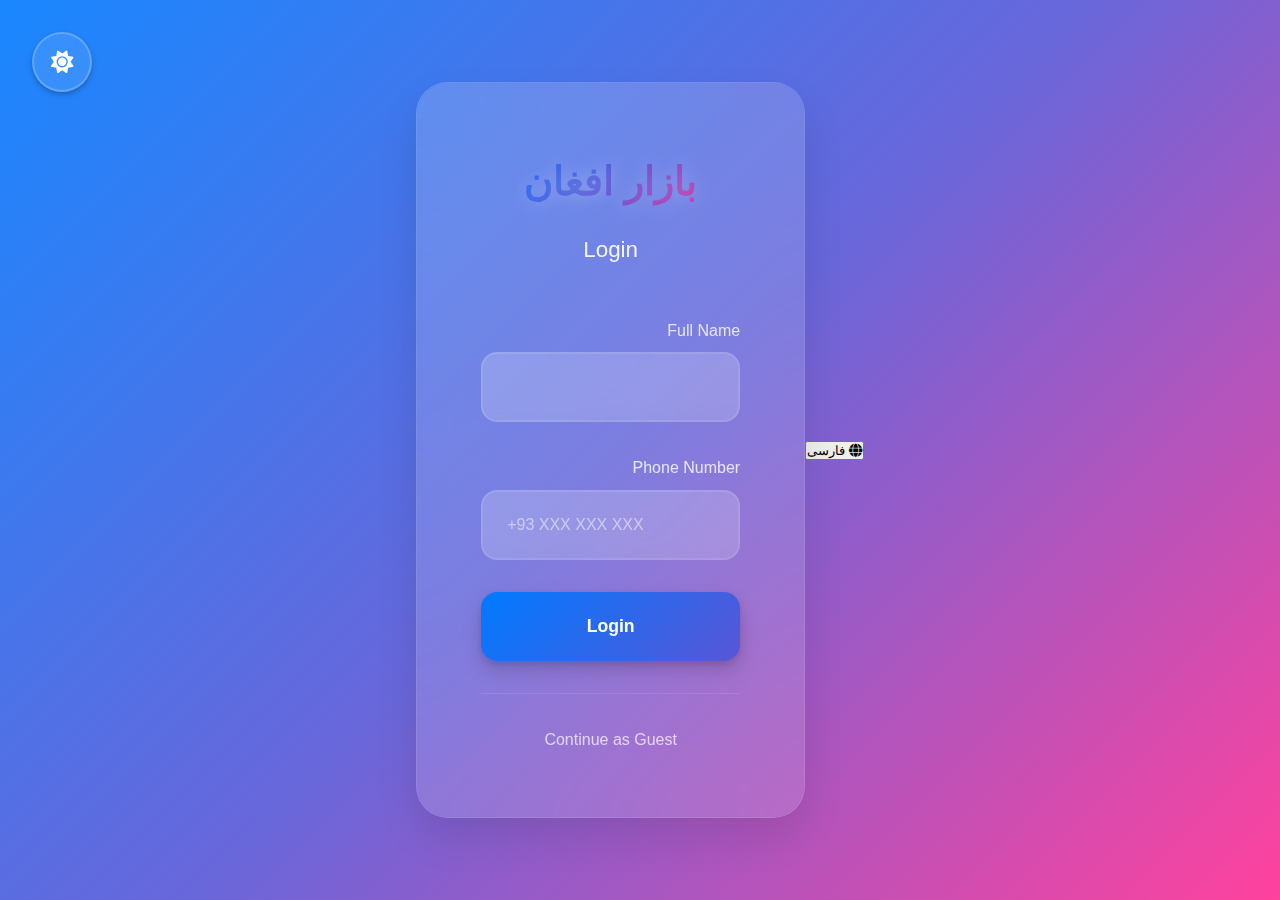
<file: login.html>
<!DOCTYPE html>
<html lang="en">
<head>
  <meta charset="UTF-8">
  <meta name="viewport" content="width=device-width, initial-scale=1.0">
  <title>Login - Afghan Bazaar</title>
  <link rel="stylesheet" href="assets/css/style.css">
  <link rel="stylesheet" href="https://cdnjs.cloudflare.com/ajax/libs/font-awesome/6.4.0/css/all.min.css">
  <link rel="preconnect" href="https://fonts.googleapis.com">
  <link rel="preconnect" href="https://fonts.gstatic.com" crossorigin>
  <link href="https://fonts.googleapis.com/css2?family=Vazirmatn:wght@100;200;300;400;500;600;700;800;900&display=swap" rel="stylesheet">
</head>
<body class="login-page">
  <!-- Language Toggle -->
  <div class="language-toggle">
    <button id="langToggle" class="lang-btn">
      <i class="fas fa-globe"></i>
      <span class="lang-text">EN</span>
    </button>
  </div>

  <!-- Theme Toggle -->
  <div class="theme-toggle">
    <button class="theme-btn" id="themeToggle">
      <i class="fas fa-sun" id="themeIcon"></i>
    </button>
  </div>

  <div class="login-container">
    <div class="login-card">
      <div class="login-header">
        <h1 class="logo">بازار افغان</h1>
        <h2 data-i18n="login">Login</h2>
      </div>
      
      <form id="loginForm" class="login-form">
        <div class="input-group">
          <label for="name" data-i18n="fullName">Full Name</label>
          <input type="text" id="name" required>
        </div>

        <div class="input-group">
          <label for="phone" data-i18n="phoneNumber">Phone Number</label>
          <input type="tel" id="phone" required placeholder="+93 XXX XXX XXX">
        </div>

        <button type="submit" class="login-btn" data-i18n="login">Login</button>
      </form>

      <div id="twoFA" class="two-fa-container" style="display:none;">
        <h3 data-i18n="enterCode">Enter 2FA Code</h3>
        <div class="input-group">
          <input type="text" id="code" placeholder="123456" maxlength="6">
        </div>
        <button onclick="verifyCode()" class="verify-btn" data-i18n="verify">Verify</button>
      </div>

      <div class="guest-access">
        <p><a href="index.html" data-i18n="guestAccess">Continue as Guest</a></p>
      </div>
    </div>
  </div>

  <script>
    // Load languages (without Pashto)
    let currentLang = localStorage.getItem("lang") || "en";
    
    fetch("languages.json")
      .then(res => res.json())
      .then(langs => {
        applyLanguage(langs[currentLang]);
        
        // Update language toggle
        document.getElementById('langToggle').addEventListener('click', () => {
          currentLang = currentLang === 'en' ? 'fa' : 'en';
          localStorage.setItem('lang', currentLang);
          applyLanguage(langs[currentLang]);
          updateLangToggle();
        });
        
        updateLangToggle();
      });

    function applyLanguage(dict) {
      document.querySelectorAll("[data-i18n]").forEach(el => {
        let key = el.getAttribute("data-i18n");
        el.textContent = dict[key] || el.textContent;
      });
      
      // Update direction for RTL languages
      if (currentLang === 'fa') {
        document.body.dir = 'rtl';
        document.body.classList.add('rtl');
      } else {
        document.body.dir = 'ltr';
        document.body.classList.remove('rtl');
      }
    }
    
    function updateLangToggle() {
      const langToggle = document.getElementById('langToggle');
      const langText = langToggle.querySelector('.lang-text');
      langText.textContent = currentLang === 'en' ? 'فارسی' : 'EN';
    }

    // Login system
    document.getElementById("loginForm")?.addEventListener("submit", e => {
      e.preventDefault();
      const name = document.getElementById("name").value;
      const phone = document.getElementById("phone").value;
      
      if (name && phone) {
        document.getElementById("loginForm").style.display = "none";
        document.getElementById("twoFA").style.display = "block";
        
        // Store user data temporarily
        sessionStorage.setItem('tempUserName', name);
        sessionStorage.setItem('tempUserPhone', phone);
        
        alert(currentLang === 'fa' ? 'کد تایید به شماره شما ارسال شد' : 'A 2FA code was sent to your phone (simulation).');
      }
    });

    // Theme toggle functionality
    const themeManager = {
        init() {
            const savedTheme = localStorage.getItem('theme') || 'dark';
            this.applyTheme(savedTheme);
            
            const themeToggle = document.getElementById('themeToggle');
            if (themeToggle) {
                themeToggle.addEventListener('click', () => this.toggleTheme());
            }
        },
        
        toggleTheme() {
            const currentTheme = document.documentElement.getAttribute('data-theme') || 'dark';
            const newTheme = currentTheme === 'dark' ? 'light' : 'dark';
            this.applyTheme(newTheme);
            localStorage.setItem('theme', newTheme);
        },
        
        applyTheme(theme) {
            document.documentElement.setAttribute('data-theme', theme);
            const themeIcon = document.getElementById('themeIcon');
            if (themeIcon) {
                themeIcon.className = theme === 'dark' ? 'fas fa-sun' : 'fas fa-moon';
            }
        }
    };
    
    // Initialize theme manager
    themeManager.init();

    function verifyCode() {
      let code = document.getElementById("code").value;
      if (code === "123456" || code === "000000") {
        const userName = sessionStorage.getItem('tempUserName');
        const userPhone = sessionStorage.getItem('tempUserPhone');
        
        // Store user session
        localStorage.setItem('userLoggedIn', 'true');
        localStorage.setItem('userName', userName);
        localStorage.setItem('userPhone', userPhone);
        
        alert(currentLang === 'fa' ? 'ورود موفقیت‌آمیز!' : 'Login successful!');
        window.location.href = "index.html";
      } else {
        alert(currentLang === 'fa' ? 'کد نامعتبر' : 'Invalid code.');
      }
    }
  </script>
</body>
</html>
</file>
<file: assets/css/style.css>
/* Reset and Base Styles */
* {
    margin: 0;
    padding: 0;
    box-sizing: border-box;
}

:root {
    /* Light Theme Colors */
    --bg-primary-light: #ffffff;
    --bg-secondary-light: #f8f9fa;
    --bg-tertiary-light: #e9ecef;
    --text-primary-light: #1a1a1a;
    --text-secondary-light: #495057;
    --text-muted-light: #6c757d;
    
    /* Dark Theme Colors */
    --bg-primary-dark: #0a0a0a;
    --bg-secondary-dark: #1a1a1a;
    --bg-tertiary-dark: #2a2a2a;
    --text-primary-dark: #ffffff;
    --text-secondary-dark: #cccccc;
    --text-muted-dark: #888888;
    
    /* Apple-style Colors */
    --apple-blue: #007AFF;
    --apple-purple: #5856D6;
    --apple-pink: #FF2D92;
    --apple-orange: #FF9500;
    --apple-green: #30D158;
    --apple-gray: #8E8E93;
    
    /* Neon Colors */
    --neon-blue: #00d4ff;
    --neon-purple: #8b5cf6;
    --neon-green: #00ff88;
    --neon-pink: #ff006e;
    --neon-orange: #ff8500;
    
    /* Dynamic Theme Variables (default to dark) */
    --bg-primary: var(--bg-primary-dark);
    --bg-secondary: var(--bg-secondary-dark);
    --bg-tertiary: var(--bg-tertiary-dark);
    --text-primary: var(--text-primary-dark);
    --text-secondary: var(--text-secondary-dark);
    --text-muted: var(--text-muted-dark);
    
    /* Accent Colors */
    --accent-primary: var(--apple-blue);
    --accent-secondary: var(--apple-purple);
    
    /* 3D Effects */
    --depth-1: 0 1px 3px rgba(0, 0, 0, 0.12), 0 1px 2px rgba(0, 0, 0, 0.24);
    --depth-2: 0 3px 6px rgba(0, 0, 0, 0.15), 0 2px 4px rgba(0, 0, 0, 0.12);
    --depth-3: 0 10px 20px rgba(0, 0, 0, 0.15), 0 3px 6px rgba(0, 0, 0, 0.10);
    --depth-4: 0 15px 25px rgba(0, 0, 0, 0.15), 0 5px 10px rgba(0, 0, 0, 0.05);
    --depth-5: 0 20px 40px rgba(0, 0, 0, 0.10);
    
    /* Spacing */
    --spacing-xs: 0.5rem;
    --spacing-sm: 1rem;
    --spacing-md: 1.5rem;
    --spacing-lg: 2rem;
    --spacing-xl: 3rem;
    --spacing-2xl: 4rem;
    
    /* Border Radius */
    --radius-sm: 12px;
    --radius-md: 16px;
    --radius-lg: 24px;
    --radius-xl: 32px;
    
    /* Transitions */
    --transition-fast: 0.15s ease;
    --transition-normal: 0.3s ease;
    --transition-slow: 0.5s ease;
}

/* Light Theme Override */
[data-theme="light"] {
    --bg-primary: var(--bg-primary-light);
    --bg-secondary: var(--bg-secondary-light);
    --bg-tertiary: var(--bg-tertiary-light);
    --text-primary: var(--text-primary-light);
    --text-secondary: var(--text-secondary-light);
    --text-muted: var(--text-muted-light);
    
    --accent-primary: var(--apple-blue);
    --accent-secondary: var(--apple-purple);
    
    /* Light theme specific shadows */
    --depth-1: 0 2px 8px rgba(0, 0, 0, 0.08);
    --depth-2: 0 4px 16px rgba(0, 0, 0, 0.12);
    --depth-3: 0 8px 24px rgba(0, 0, 0, 0.15);
    --depth-4: 0 12px 32px rgba(0, 0, 0, 0.18);
    --depth-5: 0 16px 48px rgba(0, 0, 0, 0.25);
}

body {
    font-family: -apple-system, BlinkMacSystemFont, 'Vazir', 'Segoe UI', Roboto, Arial, sans-serif;
    background: var(--bg-primary);
    color: var(--text-primary);
    line-height: 1.7;
    direction: rtl;
    transition: background-color var(--transition-normal), color var(--transition-normal);
    font-size: 16px;
    font-weight: 400;
    -webkit-font-smoothing: antialiased;
    -moz-osx-font-smoothing: grayscale;
}

/* Light Theme */
body.light-theme {
    --bg-primary: var(--bg-primary-light);
    --bg-secondary: var(--bg-secondary-light);
    --bg-tertiary: var(--bg-tertiary-light);
    --text-primary: var(--text-primary-light);
    --text-secondary: var(--text-secondary-light);
    --text-muted: var(--text-muted-light);
}

/* 3D Container Effects */
.container-3d {
    transform-style: preserve-3d;
    perspective: 1000px;
}

.card-3d {
    transform-style: preserve-3d;
    transition: transform var(--transition-normal);
    will-change: transform;
}

.card-3d:hover {
    transform: translateY(-8px) rotateX(5deg);
}

/* Theme Toggle Button */
.theme-toggle {
    position: fixed;
    top: var(--spacing-lg);
    left: var(--spacing-lg);
    z-index: 1001;
}

.theme-btn {
    background: rgba(255, 255, 255, 0.1);
    border: 2px solid rgba(255, 255, 255, 0.2);
    color: var(--text-primary);
    padding: var(--spacing-sm);
    border-radius: 50%;
    width: 60px;
    height: 60px;
    cursor: pointer;
    transition: all var(--transition-normal);
    backdrop-filter: blur(20px);
    display: flex;
    align-items: center;
    justify-content: center;
    font-size: 1.4rem;
    box-shadow: var(--depth-2);
}

.theme-btn:hover {
    background: rgba(255, 255, 255, 0.2);
    transform: scale(1.1) rotate(180deg);
    box-shadow: var(--depth-4);
}

.container {
    max-width: 1200px;
    margin: 0 auto;
    padding: 0 var(--spacing-sm);
}

/* Neon Button Styles */
.btn-neon {
    background: linear-gradient(135deg, var(--accent-primary), var(--accent-secondary));
    border: none;
    color: white;
    padding: var(--spacing-md) var(--spacing-lg);
    border-radius: var(--radius-lg);
    font-family: inherit;
    font-weight: 600;
    font-size: 1.1rem;
    cursor: pointer;
    position: relative;
    overflow: hidden;
    transition: all var(--transition-normal);
    text-decoration: none;
    display: inline-flex;
    align-items: center;
    gap: var(--spacing-sm);
    box-shadow: var(--depth-3);
    transform: translateZ(0);
}

.btn-neon::before {
    content: '';
    position: absolute;
    top: 0;
    left: -100%;
    width: 100%;
    height: 100%;
    background: linear-gradient(90deg, transparent, rgba(0, 212, 255, 0.2), transparent);
    transition: all 0.5s;
}

.btn-neon:hover::before {
    left: 100%;
}

.btn-neon:hover {
    transform: translateY(-4px) translateZ(10px);
    box-shadow: var(--depth-5);
    background: linear-gradient(135deg, var(--accent-secondary), var(--accent-primary));
}

.btn-neon:active {
    transform: translateY(0);
}

/* Animated Glow Effect */
@keyframes neonGlow {
    0%, 100% {
        box-shadow: 0 0 5px var(--accent-primary), 0 0 10px var(--accent-primary), 0 0 15px var(--accent-primary);
    }
    50% {
        box-shadow: 0 0 10px var(--accent-primary), 0 0 20px var(--accent-primary), 0 0 30px var(--accent-primary);
    }
}

.btn-neon.animate {
    animation: neonGlow 2s infinite;
}

/* Header Styles - Apple Style */
.header {
    background: rgba(var(--bg-secondary), 0.8);
    backdrop-filter: blur(20px) saturate(180%);
    border-bottom: 1px solid rgba(255, 255, 255, 0.1);
    position: sticky;
    top: 0;
    z-index: 1000;
    box-shadow: var(--depth-2);
}

.header-content {
    display: flex;
    align-items: center;
    justify-content: space-between;
    padding: var(--spacing-sm) 0;
}

.logo h1 {
    color: var(--accent-primary);
    font-size: 1.5rem;
    display: flex;
    align-items: center;
    gap: var(--spacing-xs);
}

.nav-list {
    display: flex;
    list-style: none;
    gap: var(--spacing-md);
}

.nav-link {
    color: var(--text-secondary);
    text-decoration: none;
    padding: var(--spacing-xs) var(--spacing-sm);
    border-radius: var(--radius-sm);
    transition: all 0.3s ease;
}

.nav-link:hover,
.nav-link.active {
    color: var(--accent-primary);
    background: rgba(0, 212, 255, 0.1);
}

.mobile-menu-toggle {
    display: none;
    background: transparent;
    border: none;
    color: var(--text-primary);
    font-size: 1.5rem;
    cursor: pointer;
}

/* Hero Section - Alibaba Style 3D */
.hero {
    background: 
        linear-gradient(rgba(0, 0, 0, 0.4), rgba(0, 0, 0, 0.6)),
        url('../images/hero-bg.png') center/cover;
    padding: var(--spacing-2xl) 0;
    text-align: center;
    position: relative;
    min-height: 80vh;
    display: flex;
    align-items: center;
    overflow: hidden;
}

.hero::before {
    content: '';
    position: absolute;
    top: 0;
    left: 0;
    right: 0;
    bottom: 0;
    background: linear-gradient(45deg, 
        rgba(0, 122, 255, 0.1) 0%,
        rgba(88, 86, 214, 0.1) 25%,
        rgba(255, 45, 146, 0.1) 50%,
        rgba(255, 149, 0, 0.1) 75%,
        rgba(48, 209, 88, 0.1) 100%);
    z-index: 1;
}

.hero-content {
    position: relative;
    z-index: 2;
    transform-style: preserve-3d;
}

.hero-title {
    font-size: 4rem;
    font-weight: 800;
    margin-bottom: var(--spacing-md);
    background: linear-gradient(135deg, 
        var(--apple-blue) 0%,
        var(--apple-purple) 25%,
        var(--apple-pink) 50%,
        var(--apple-orange) 75%,
        var(--apple-green) 100%);
    -webkit-background-clip: text;
    -webkit-text-fill-color: transparent;
    background-clip: text;
    animation: titleFloat 6s ease-in-out infinite;
    text-shadow: 0 0 30px rgba(0, 122, 255, 0.5);
}

@keyframes titleFloat {
    0%, 100% { transform: translateY(0px); }
    50% { transform: translateY(-10px); }
}

.hero-subtitle {
    font-size: 1.5rem;
    color: rgba(255, 255, 255, 0.9);
    margin-bottom: var(--spacing-xl);
    font-weight: 500;
    text-shadow: 0 2px 10px rgba(0, 0, 0, 0.5);
    animation: subtitleFloat 6s ease-in-out infinite 0.5s;
}

@keyframes subtitleFloat {
    0%, 100% { transform: translateY(0px); }
    50% { transform: translateY(-5px); }
}

.hero-title {
    font-size: 2.5rem;
    font-weight: 700;
    margin-bottom: var(--spacing-sm);
    background: linear-gradient(135deg, var(--accent-primary), var(--accent-secondary));
    -webkit-background-clip: text;
    -webkit-text-fill-color: transparent;
    background-clip: text;
}

.hero-subtitle {
    font-size: 1.2rem;
    color: var(--text-secondary);
    margin-bottom: var(--spacing-lg);
}

/* Search Styles */
.search-container {
    margin-bottom: var(--spacing-lg);
}

.search-input-group {
    display: flex;
    max-width: 600px;
    margin: 0 auto;
    gap: var(--spacing-sm);
}

.search-input {
    flex: 1;
    padding: var(--spacing-sm);
    background: var(--bg-tertiary);
    border: 2px solid transparent;
    border-radius: var(--radius-sm);
    color: var(--text-primary);
    font-size: 1rem;
    transition: all 0.3s ease;
}

.search-input:focus {
    outline: none;
    border-color: var(--accent-primary);
    box-shadow: var(--shadow-neon);
}

.search-input::placeholder {
    color: var(--text-muted);
}

/* Province Selector */
.province-selector {
    display: flex;
    align-items: center;
    justify-content: center;
    gap: var(--spacing-sm);
    margin-top: var(--spacing-md);
}

.province-select {
    padding: var(--spacing-xs) var(--spacing-sm);
    background: var(--bg-tertiary);
    border: 2px solid var(--bg-tertiary);
    border-radius: var(--radius-sm);
    color: var(--text-primary);
    font-family: inherit;
    transition: all 0.3s ease;
}

.province-select:focus {
    outline: none;
    border-color: var(--accent-primary);
}

/* Section Styles */
.section-title {
    font-size: 2rem;
    text-align: center;
    margin-bottom: var(--spacing-lg);
    color: var(--text-primary);
}

/* Categories Grid */
.categories {
    padding: var(--spacing-2xl) 0;
    background: linear-gradient(135deg, var(--bg-primary) 0%, var(--bg-secondary) 100%);
    position: relative;
    overflow: hidden;
}

.categories-grid {
    display: grid;
    grid-template-columns: repeat(auto-fit, minmax(280px, 1fr));
    gap: var(--spacing-lg);
    margin-top: var(--spacing-xl);
}

.category-card {
    background: rgba(255, 255, 255, 0.05);
    padding: var(--spacing-xl);
    border-radius: var(--radius-xl);
    text-align: center;
    text-decoration: none;
    transition: all var(--transition-normal);
    backdrop-filter: blur(20px);
    border: 1px solid rgba(255, 255, 255, 0.1);
    box-shadow: var(--depth-2);
    transform-style: preserve-3d;
    position: relative;
    overflow: hidden;
    color: var(--text-primary);
    cursor: pointer;
}

.category-card::before {
    content: '';
    position: absolute;
    top: 0;
    left: 0;
    right: 0;
    bottom: 0;
    background: linear-gradient(135deg, 
        rgba(0, 122, 255, 0.1) 0%,
        rgba(88, 86, 214, 0.1) 50%,
        rgba(255, 45, 146, 0.1) 100%);
    opacity: 0;
    transition: opacity var(--transition-normal);
    z-index: 1;
}

.category-card:hover::before {
    opacity: 1;
}

.category-card:hover {
    transform: translateY(-12px) rotateX(10deg) rotateY(5deg);
    box-shadow: var(--depth-5);
}

.category-icon {
    font-size: 3rem;
    color: var(--accent-primary);
    margin-bottom: var(--spacing-md);
    position: relative;
    z-index: 2;
    transition: all var(--transition-normal);
}

.category-card:hover .category-icon {
    transform: scale(1.2) rotateY(10deg);
    color: var(--apple-green);
}

.category-card:hover .category-name {
    color: var(--apple-blue);
    transform: translateZ(5px);
}

.category-name {
    font-size: 1.3rem;
    font-weight: 600;
    color: var(--text-primary);
    margin-bottom: var(--spacing-xs);
    position: relative;
    z-index: 2;
}

.category-count {
    color: var(--text-secondary);
    font-size: 0.9rem;
    position: relative;
    z-index: 2;
}

/* Filters Section */
.filters {
    background: var(--bg-secondary);
    padding: var(--spacing-lg) 0;
}

.filters-content {
    display: flex;
    align-items: center;
    gap: var(--spacing-lg);
    flex-wrap: wrap;
}

.filter-group {
    display: flex;
    align-items: center;
    gap: var(--spacing-sm);
}

.filter-input,
.filter-select {
    padding: var(--spacing-xs) var(--spacing-sm);
    background: var(--bg-tertiary);
    border: 2px solid transparent;
    border-radius: var(--radius-sm);
    color: var(--text-primary);
    font-family: inherit;
    transition: all 0.3s ease;
}

.filter-input:focus,
.filter-select:focus {
    outline: none;
    border-color: var(--accent-primary);
}

.price-range {
    display: flex;
    gap: var(--spacing-xs);
}

.price-range input {
    width: 120px;
}

/* Products Grid */
.products {
    padding: var(--spacing-xl) 0;
}

.products-grid {
    display: grid;
    grid-template-columns: repeat(auto-fill, minmax(280px, 1fr));
    gap: var(--spacing-lg);
    margin-bottom: var(--spacing-lg);
}

.product-card {
    background: rgba(255, 255, 255, 0.03);
    border: 1px solid rgba(255, 255, 255, 0.08);
    border-radius: var(--radius-lg);
    overflow: hidden;
    transition: all var(--transition-normal);
    cursor: pointer;
    transform-style: preserve-3d;
    position: relative;
    backdrop-filter: blur(15px);
    box-shadow: var(--depth-1);
}

.product-card::before {
    content: '';
    position: absolute;
    top: 0;
    left: 0;
    right: 0;
    bottom: 0;
    background: linear-gradient(135deg, 
        rgba(0, 122, 255, 0.05) 0%,
        rgba(175, 82, 222, 0.05) 100%);
    opacity: 0;
    transition: opacity var(--transition-normal);
    z-index: 1;
}

.product-card:hover::before {
    opacity: 1;
}

.product-card:hover {
    transform: translateY(-8px) rotateX(8deg);
    box-shadow: var(--depth-4);
    border-color: rgba(0, 122, 255, 0.3);
}

.product-image {
    width: 100%;
    height: 220px;
    background: linear-gradient(135deg, 
        rgba(0, 122, 255, 0.1) 0%,
        rgba(88, 86, 214, 0.1) 50%,
        rgba(255, 45, 146, 0.1) 100%);
    display: flex;
    align-items: center;
    justify-content: center;
    font-size: 3.5rem;
    color: var(--accent-primary);
    position: relative;
    overflow: hidden;
    border-radius: var(--radius-md) var(--radius-md) 0 0;
    transition: all var(--transition-normal);
}

.product-image::before {
    content: '';
    position: absolute;
    top: 0;
    left: 0;
    right: 0;
    bottom: 0;
    background: linear-gradient(45deg, 
        rgba(0, 122, 255, 0.05) 0%,
        rgba(175, 82, 222, 0.05) 100%);
    transition: opacity var(--transition-normal);
}

.product-card:hover .product-image {
    transform: scale(1.05);
}

.product-card:hover .product-image::before {
    background: linear-gradient(45deg, 
        rgba(0, 122, 255, 0.15) 0%,
        rgba(175, 82, 222, 0.15) 100%);
}

.product-info {
    padding: var(--spacing-lg);
    position: relative;
    z-index: 2;
}

.product-title {
    font-size: 1.2rem;
    font-weight: 600;
    margin-bottom: var(--spacing-sm);
    color: var(--text-primary);
    line-height: 1.4;
    transition: color var(--transition-normal);
}

.product-card:hover .product-title {
    color: var(--apple-blue);
}

.product-description {
    color: var(--text-secondary);
    font-size: 0.9rem;
    margin-bottom: var(--spacing-sm);
    display: -webkit-box;
    -webkit-line-clamp: 2;
    -webkit-box-orient: vertical;
    overflow: hidden;
}

.product-meta {
    display: flex;
    justify-content: space-between;
    align-items: center;
    margin-bottom: var(--spacing-sm);
}

.product-price {
    font-size: 1.2rem;
    font-weight: 700;
    color: var(--neon-green);
}

.product-location {
    color: var(--text-muted);
    font-size: 0.8rem;
    display: flex;
    align-items: center;
    gap: var(--spacing-xs);
}

.product-badges {
    display: flex;
    gap: var(--spacing-xs);
    margin-bottom: var(--spacing-sm);
}

.badge {
    padding: 2px var(--spacing-xs);
    border-radius: var(--radius-sm);
    font-size: 0.7rem;
    font-weight: 500;
}

.badge-new {
    background: var(--neon-green);
    color: var(--bg-primary);
}

.badge-featured {
    background: var(--neon-orange);
    color: var(--bg-primary);
}

/* Loading Spinner */
.loading {
    text-align: center;
    padding: var(--spacing-xl) 0;
}

.spinner {
    width: 40px;
    height: 40px;
    border: 4px solid var(--bg-tertiary);
    border-top: 4px solid var(--accent-primary);
    border-radius: 50%;
    animation: spin 1s linear infinite;
    margin: 0 auto var(--spacing-sm);
}

@keyframes spin {
    0% { transform: rotate(0deg); }
    100% { transform: rotate(360deg); }
}

.load-more-container {
    text-align: center;
    margin-top: var(--spacing-lg);
}

/* Modal Styles */
.modal {
    display: none;
    position: fixed;
    z-index: 2000;
    left: 0;
    top: 0;
    width: 100%;
    height: 100%;
    background-color: rgba(0, 0, 0, 0.8);
    backdrop-filter: blur(5px);
}

.modal-content {
    background-color: var(--bg-secondary);
    margin: 5% auto;
    padding: 0;
    border: 2px solid var(--accent-primary);
    border-radius: var(--radius-lg);
    width: 90%;
    max-width: 800px;
    max-height: 80vh;
    overflow-y: auto;
    position: relative;
}

.modal-close {
    color: var(--text-muted);
    float: left;
    font-size: 28px;
    font-weight: bold;
    position: absolute;
    top: var(--spacing-sm);
    left: var(--spacing-sm);
    z-index: 2001;
    cursor: pointer;
    transition: color 0.3s ease;
}

.modal-close:hover {
    color: var(--accent-primary);
}

.modal-body {
    padding: var(--spacing-lg);
}

/* Footer Styles */
.footer {
    background: var(--bg-secondary);
    border-top: 1px solid var(--bg-tertiary);
    padding: var(--spacing-xl) 0 var(--spacing-md);
    margin-top: var(--spacing-xl);
}

.footer-content {
    display: grid;
    grid-template-columns: repeat(auto-fit, minmax(250px, 1fr));
    gap: var(--spacing-lg);
    margin-bottom: var(--spacing-lg);
}

.footer-section h4,
.footer-section h5 {
    color: var(--accent-primary);
    margin-bottom: var(--spacing-sm);
}

.footer-section ul {
    list-style: none;
}

.footer-section ul li {
    margin-bottom: var(--spacing-xs);
}

.footer-section a {
    color: var(--text-secondary);
    text-decoration: none;
    transition: color 0.3s ease;
}

.footer-section a:hover {
    color: var(--accent-primary);
}

.social-links {
    display: flex;
    gap: var(--spacing-sm);
    margin-top: var(--spacing-sm);
}

.social-link {
    display: inline-flex;
    align-items: center;
    justify-content: center;
    width: 40px;
    height: 40px;
    border-radius: 50%;
    background: var(--bg-tertiary);
    color: var(--text-secondary);
    transition: all 0.3s ease;
}

.social-link:hover {
    background: var(--accent-primary);
    color: var(--bg-primary);
    transform: translateY(-2px);
}

.footer-bottom {
    text-align: center;
    padding-top: var(--spacing-md);
    border-top: 1px solid var(--bg-tertiary);
    color: var(--text-muted);
}

/* Responsive Design */
@media (max-width: 768px) {
    .header-content {
        flex-wrap: wrap;
    }
    
    .nav {
        display: none;
        width: 100%;
        order: 3;
    }
    
    .nav.active {
        display: block;
    }
    
    .nav-list {
        flex-direction: column;
        padding-top: var(--spacing-sm);
    }
    
    .mobile-menu-toggle {
        display: block;
    }
    
    .hero-title {
        font-size: 2rem;
    }
    
    .search-input-group {
        flex-direction: column;
    }
    
    .filters-content {
        flex-direction: column;
        align-items: stretch;
    }
    
    .filter-group {
        flex-direction: column;
        align-items: stretch;
    }
    
    .price-range {
        flex-direction: column;
    }
    
    .price-range input {
        width: 100%;
    }
    
    .products-grid {
        grid-template-columns: repeat(auto-fill, minmax(250px, 1fr));
        gap: var(--spacing-md);
    }
    
    .categories-grid {
        grid-template-columns: repeat(auto-fit, minmax(150px, 1fr));
    }
    
    .modal-content {
        width: 95%;
        margin: 10% auto;
    }
}

@media (max-width: 480px) {
    .hero-title {
        font-size: 1.5rem;
    }
    
    .products-grid {
        grid-template-columns: 1fr;
    }
    
    .categories-grid {
        grid-template-columns: repeat(2, 1fr);
    }
}

/* Beautiful 3D Login Page - Apple/Alibaba Style */
.login-page {
    background: linear-gradient(135deg, 
        rgba(0, 122, 255, 0.9) 0%, 
        rgba(88, 86, 214, 0.9) 50%, 
        rgba(255, 45, 146, 0.9) 100%);
    min-height: 100vh;
    display: flex;
    align-items: center;
    justify-content: center;
    position: relative;
    overflow: hidden;
}

.login-page::before {
    content: '';
    position: absolute;
    top: 0;
    left: 0;
    right: 0;
    bottom: 0;
    background: url('data:image/svg+xml,<svg xmlns="http://www.w3.org/2000/svg" viewBox="0 0 100 100"><defs><pattern id="grain" width="100" height="100" patternUnits="userSpaceOnUse"><circle cx="50" cy="50" r="1" fill="white" opacity="0.1"/></pattern></defs><rect width="100" height="100" fill="url(%23grain)"/></svg>');
    animation: float 20s ease-in-out infinite;
}

.login-container {
    position: relative;
    z-index: 2;
    perspective: 1000px;
}

.login-card {
    background: rgba(255, 255, 255, 0.08);
    backdrop-filter: blur(25px);
    border: 1px solid rgba(255, 255, 255, 0.15);
    border-radius: var(--radius-xl);
    padding: var(--spacing-2xl);
    max-width: 400px;
    width: 100%;
    box-shadow: var(--depth-5);
    transform-style: preserve-3d;
    transition: all var(--transition-normal);
    position: relative;
    overflow: hidden;
}

.login-card::before {
    content: '';
    position: absolute;
    top: 0;
    left: 0;
    right: 0;
    bottom: 0;
    background: linear-gradient(135deg, 
        rgba(255, 255, 255, 0.1) 0%,
        rgba(255, 255, 255, 0.05) 100%);
    border-radius: var(--radius-xl);
    z-index: -1;
}

.login-card:hover {
    transform: rotateX(5deg) rotateY(5deg);
    box-shadow: var(--depth-5), 0 0 40px rgba(0, 122, 255, 0.3);
}

.login-header {
    text-align: center;
    margin-bottom: var(--spacing-xl);
}

.login-header .logo {
    font-size: 2.5rem;
    font-weight: 800;
    background: linear-gradient(135deg, 
        var(--apple-blue) 0%,
        var(--apple-purple) 50%,
        var(--apple-pink) 100%);
    -webkit-background-clip: text;
    -webkit-text-fill-color: transparent;
    background-clip: text;
    margin-bottom: var(--spacing-sm);
    text-shadow: 0 0 20px rgba(255, 255, 255, 0.3);
}

.login-header h2 {
    color: rgba(255, 255, 255, 0.9);
    font-size: 1.4rem;
    font-weight: 500;
}

.input-group {
    margin-bottom: var(--spacing-lg);
    position: relative;
}

.input-group label {
    display: block;
    margin-bottom: var(--spacing-xs);
    color: rgba(255, 255, 255, 0.8);
    font-weight: 500;
    font-size: 1rem;
}

.input-group input {
    width: 100%;
    padding: var(--spacing-md);
    background: rgba(255, 255, 255, 0.05);
    border: 2px solid rgba(255, 255, 255, 0.1);
    border-radius: var(--radius-md);
    color: white;
    font-size: 1rem;
    transition: all var(--transition-normal);
    backdrop-filter: blur(10px);
}

.input-group input:focus {
    outline: none;
    border-color: var(--apple-blue);
    background: rgba(255, 255, 255, 0.1);
    box-shadow: 0 0 20px rgba(0, 122, 255, 0.3);
    transform: translateY(-2px);
}

.input-group input::placeholder {
    color: rgba(255, 255, 255, 0.5);
}

.login-btn, .verify-btn {
    width: 100%;
    padding: var(--spacing-md);
    background: linear-gradient(135deg, var(--apple-blue), var(--apple-purple));
    border: none;
    border-radius: var(--radius-md);
    color: white;
    font-size: 1.1rem;
    font-weight: 600;
    cursor: pointer;
    transition: all var(--transition-normal);
    box-shadow: var(--depth-3);
    position: relative;
    overflow: hidden;
}

.login-btn:hover, .verify-btn:hover {
    transform: translateY(-3px) scale(1.02);
    box-shadow: var(--depth-4);
    background: linear-gradient(135deg, var(--apple-purple), var(--apple-pink));
}

.login-btn::before, .verify-btn::before {
    content: '';
    position: absolute;
    top: 0;
    left: -100%;
    width: 100%;
    height: 100%;
    background: linear-gradient(90deg, transparent, rgba(255, 255, 255, 0.2), transparent);
    transition: left 0.5s;
}

.login-btn:hover::before, .verify-btn:hover::before {
    left: 100%;
}

.two-fa-container {
    text-align: center;
    animation: slideInFromRight 0.5s ease;
}

.two-fa-container h3 {
    color: rgba(255, 255, 255, 0.9);
    margin-bottom: var(--spacing-lg);
    font-size: 1.3rem;
}

.guest-access {
    text-align: center;
    margin-top: var(--spacing-lg);
    padding-top: var(--spacing-lg);
    border-top: 1px solid rgba(255, 255, 255, 0.1);
}

.guest-access a {
    color: rgba(255, 255, 255, 0.7);
    text-decoration: none;
    transition: all var(--transition-normal);
    font-weight: 500;
}

.guest-access a:hover {
    color: var(--apple-blue);
    text-shadow: 0 0 10px rgba(0, 122, 255, 0.5);
}

@keyframes slideInFromRight {
    from {
        opacity: 0;
        transform: translateX(50px);
    }
    to {
        opacity: 1;
        transform: translateX(0);
    }
}

/* Beautiful Animations - Apple Style */
@keyframes float {
    0%, 100% {
        transform: translateY(0px);
    }
    50% {
        transform: translateY(-20px);
    }
}

@keyframes pulse {
    0%, 100% {
        opacity: 1;
    }
    50% {
        opacity: 0.8;
    }
}

@keyframes shimmer {
    0% {
        background-position: -1000px 0;
    }
    100% {
        background-position: 1000px 0;
    }
}

/* Add floating effect to elements */
.card-3d {
    animation: float 6s ease-in-out infinite;
}

.card-3d:nth-child(2n) {
    animation-delay: -2s;
}

.card-3d:nth-child(3n) {
    animation-delay: -4s;
}

/* Contact page specific styles */
.contact-hero {

/* Animation for page load */
@keyframes fadeInUp {
    from {
        opacity: 0;
        transform: translateY(30px);
    }
    to {
        opacity: 1;
        transform: translateY(0);
    }
}

.fade-in-up {
    animation: fadeInUp 0.6s ease-out;
}

/* Scrollbar Styling */
::-webkit-scrollbar {
    width: 8px;
}

::-webkit-scrollbar-track {
    background: var(--bg-secondary);
}

::-webkit-scrollbar-thumb {
    background: var(--accent-primary);
    border-radius: 4px;
}

::-webkit-scrollbar-thumb:hover {
    background: var(--accent-secondary);
}

/* Pashto Font Support */
.pashto {
    font-family: 'Noto Sans Arabic', 'Vazir', Arial, sans-serif;
}

/* RTL/LTR Language Toggle */
[dir="ltr"] {
    text-align: left;
}

[dir="ltr"] .header-content {
    flex-direction: row-reverse;
}

[dir="ltr"] .search-input-group {
    flex-direction: row;
}

[dir="ltr"] .filters-content {
    justify-content: flex-start;
}

/* High contrast mode support */
@media (prefers-contrast: high) {
    :root {
        --bg-primary: #000000;
        --bg-secondary: #111111;
        --text-primary: #ffffff;
        --accent-primary: #00ffff;
    }
}

/* Reduced motion support */
@media (prefers-reduced-motion: reduce) {
    * {
        animation-duration: 0.01ms !important;
        animation-iteration-count: 1 !important;
        transition-duration: 0.01ms !important;
    }
}

/* About Page Styles */
.about-hero {
    padding: var(--spacing-xl) 0;
    background: linear-gradient(135deg, var(--bg-primary) 0%, var(--bg-secondary) 100%);
}

.about-content {
    text-align: center;
}

.about-card {
    background: var(--bg-secondary);
    border: 2px solid var(--accent-primary);
    border-radius: var(--radius-lg);
    padding: var(--spacing-xl);
    margin-bottom: var(--spacing-xl);
    display: flex;
    align-items: center;
    gap: var(--spacing-lg);
    max-width: 800px;
    margin-left: auto;
    margin-right: auto;
}

.about-icon {
    font-size: 4rem;
    color: var(--accent-primary);
    text-shadow: 0 0 20px var(--accent-primary);
}

.about-text {
    text-align: right;
}

.about-text h3 {
    font-size: 2rem;
    margin-bottom: var(--spacing-sm);
    color: var(--accent-primary);
}

.about-text p {
    font-size: 1.1rem;
    line-height: 1.8;
    color: var(--text-secondary);
}

.features-grid {
    display: grid;
    grid-template-columns: repeat(auto-fit, minmax(250px, 1fr));
    gap: var(--spacing-lg);
    margin-bottom: var(--spacing-xl);
}

.feature-card {
    background: var(--bg-secondary);
    border: 2px solid transparent;
    border-radius: var(--radius-md);
    padding: var(--spacing-lg);
    text-align: center;
    transition: all 0.3s ease;
}

.feature-card:hover {
    border-color: var(--accent-primary);
    box-shadow: var(--shadow-neon);
    transform: translateY(-5px);
}

.feature-icon {
    font-size: 2.5rem;
    color: var(--accent-primary);
    margin-bottom: var(--spacing-md);
}

.feature-card h4 {
    font-size: 1.3rem;
    margin-bottom: var(--spacing-sm);
    color: var(--text-primary);
}

.feature-card p {
    color: var(--text-secondary);
    line-height: 1.6;
}

.developer-info {
    max-width: 600px;
    margin: 0 auto;
}

.developer-card {
    background: var(--bg-secondary);
    border: 2px solid var(--accent-secondary);
    border-radius: var(--radius-md);
    padding: var(--spacing-lg);
    display: flex;
    align-items: center;
    gap: var(--spacing-lg);
}

.developer-avatar {
    width: 80px;
    height: 80px;
    background: var(--accent-secondary);
    border-radius: 50%;
    display: flex;
    align-items: center;
    justify-content: center;
    font-size: 2rem;
    color: var(--bg-primary);
}

.developer-details {
    text-align: right;
}

.developer-details h4 {
    color: var(--accent-secondary);
    margin-bottom: var(--spacing-xs);
}

.developer-details p {
    color: var(--text-secondary);
    margin-bottom: var(--spacing-xs);
}

/* Statistics Section */
.stats-section {
    background: var(--bg-secondary);
    padding: var(--spacing-xl) 0;
    border-top: 1px solid var(--bg-tertiary);
    border-bottom: 1px solid var(--bg-tertiary);
}

.stats-grid {
    display: grid;
    grid-template-columns: repeat(auto-fit, minmax(200px, 1fr));
    gap: var(--spacing-lg);
}

.stat-card {
    text-align: center;
    padding: var(--spacing-lg);
    background: var(--bg-tertiary);
    border-radius: var(--radius-md);
    border: 2px solid transparent;
    transition: all 0.3s ease;
}

.stat-card:hover {
    border-color: var(--accent-primary);
    box-shadow: var(--shadow-neon);
}

.stat-number {
    font-size: 3rem;
    font-weight: 700;
    color: var(--accent-primary);
    margin-bottom: var(--spacing-xs);
}

.stat-label {
    font-size: 1.1rem;
    color: var(--text-secondary);
}

/* Categories Page Styles */
.categories-hero {
    padding: var(--spacing-xl) 0;
    background: linear-gradient(135deg, var(--bg-primary) 0%, var(--bg-secondary) 100%);
    text-align: center;
}

.section-subtitle {
    font-size: 1.2rem;
    color: var(--text-secondary);
    margin-top: var(--spacing-sm);
}

.categories-content {
    padding: var(--spacing-xl) 0;
}

.category-section {
    margin-bottom: var(--spacing-xl);
    padding: var(--spacing-lg) 0;
    border-bottom: 1px solid var(--bg-tertiary);
}

.category-section:last-child {
    border-bottom: none;
}

.category-title {
    display: flex;
    align-items: center;
    gap: var(--spacing-sm);
    font-size: 2rem;
    color: var(--accent-primary);
    margin-bottom: var(--spacing-lg);
    text-align: center;
    justify-content: center;
}

.products-showcase {
    display: flex;
    justify-content: center;
}

.featured-product {
    max-width: 400px;
    margin: 0 auto;
}

/* Contact Page Styles */
.contact-hero {
    padding: var(--spacing-xl) 0;
    background: linear-gradient(135deg, var(--bg-primary) 0%, var(--bg-secondary) 100%);
}

.contact-content {
    max-width: 1000px;
    margin: 0 auto;
}

.contact-form-container {
    background: var(--bg-secondary);
    border: 2px solid var(--accent-primary);
    border-radius: var(--radius-lg);
    padding: var(--spacing-xl);
    margin-bottom: var(--spacing-xl);
}

.contact-form {
    max-width: 600px;
    margin: 0 auto;
}

.form-row {
    display: grid;
    grid-template-columns: 1fr 1fr;
    gap: var(--spacing-md);
    margin-bottom: var(--spacing-md);
}

.form-group {
    margin-bottom: var(--spacing-md);
}

.form-group label {
    display: block;
    margin-bottom: var(--spacing-xs);
    color: var(--text-primary);
    font-weight: 500;
}

.form-group input,
.form-group textarea {
    width: 100%;
    padding: var(--spacing-sm);
    background: var(--bg-tertiary);
    border: 2px solid transparent;
    border-radius: var(--radius-sm);
    color: var(--text-primary);
    font-family: inherit;
    font-size: 1rem;
    transition: all 0.3s ease;
}

.form-group input:focus,
.form-group textarea:focus {
    outline: none;
    border-color: var(--accent-primary);
    box-shadow: var(--shadow-neon);
}

.form-group input::placeholder,
.form-group textarea::placeholder {
    color: var(--text-muted);
}

.submit-btn {
    width: 100%;
    justify-content: center;
    font-size: 1.1rem;
    padding: var(--spacing-md);
}

.contact-info-grid {
    display: grid;
    grid-template-columns: repeat(auto-fit, minmax(200px, 1fr));
    gap: var(--spacing-lg);
    margin-top: var(--spacing-xl);
}

.contact-info-card {
    background: var(--bg-secondary);
    border: 2px solid transparent;
    border-radius: var(--radius-md);
    padding: var(--spacing-lg);
    text-align: center;
    transition: all 0.3s ease;
}

.contact-info-card:hover {
    border-color: var(--accent-primary);
    box-shadow: var(--shadow-neon);
    transform: translateY(-5px);
}

.contact-icon {
    font-size: 2.5rem;
    color: var(--accent-primary);
    margin-bottom: var(--spacing-md);
}

.contact-info-card h4 {
    font-size: 1.2rem;
    margin-bottom: var(--spacing-sm);
    color: var(--text-primary);
}

.contact-info-card p {
    color: var(--text-secondary);
    line-height: 1.6;
}

/* Language-specific styling */
.lang-ps .pashto {
    font-family: 'Noto Sans Arabic', 'Vazir', Arial, sans-serif;
}

/* Responsive adjustments for new pages */
@media (max-width: 768px) {
    .about-card {
        flex-direction: column;
        text-align: center;
    }
    
    .about-text {
        text-align: center;
    }
    
    .features-grid {
        grid-template-columns: 1fr;
    }
    
    .developer-card {
        flex-direction: column;
        text-align: center;
    }
    
    .developer-details {
        text-align: center;
    }
    
    .form-row {
        grid-template-columns: 1fr;
    }
    
    .contact-info-grid {
        grid-template-columns: repeat(2, 1fr);
    }
    
    .stats-grid {
        grid-template-columns: repeat(2, 1fr);
    }
}

@media (max-width: 480px) {
    .contact-info-grid {
        grid-template-columns: 1fr;
    }
    
    .stats-grid {
        grid-template-columns: 1fr;
    }
    
    .about-card {
        padding: var(--spacing-md);
    }
    
    .contact-form-container {
        padding: var(--spacing-md);
    }
}
</file>
